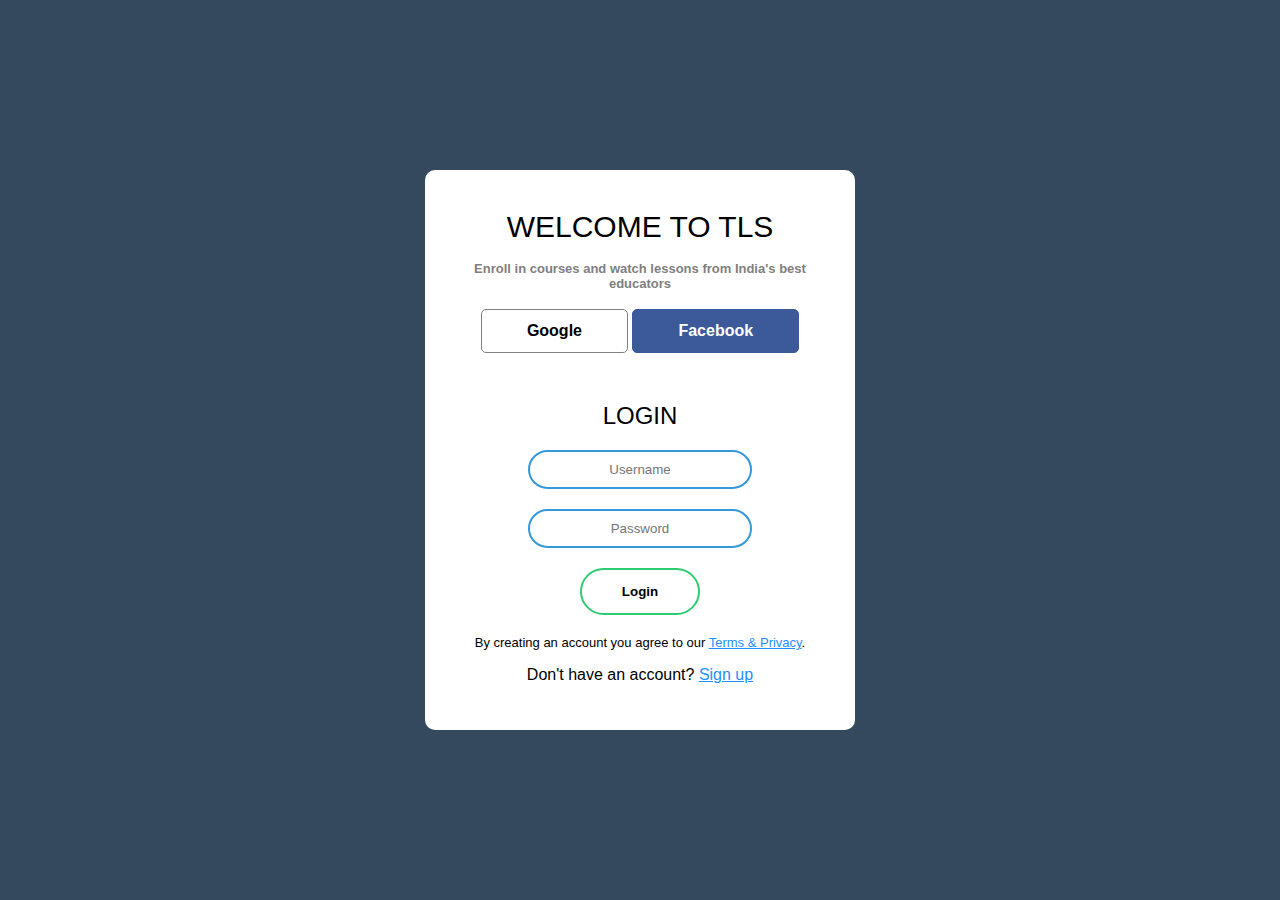
<file: loginpage/index.html>
<!DOCTYPE html>
<html lang="en" dir="ltr">

<head>
	<meta charset="utf-8">
	<meta name="viewport" content="width=device-width, initial-scale=1">
	<title>Login FORM</title>

	
	
	<link rel="stylesheet" type="text/css" href="style.css">

</head>
<body>

	<form class="box" action="index.html" method="post">
		<div class="heading"><h1>WELCOME TO TLS</h1></div>
		<h4>Enroll in courses and watch lessons from India's best educators</h4>
		<div class="btn-group">
  <button class="btn1"><span>Google</span></button>
  <button class="btn2"><span>Facebook</span></button>
</div>
		<div class="signup">
		<h2>Login</h2>
		<input type="text" name="" placeholder="Username">
		<input type="Password" name="" placeholder="Password">
		<input type="submit" name="" value="Login">
	</div>
	<p class="term">By creating an account you agree to our <a href="#" style="color:dodgerblue">Terms & Privacy</a>.</p>
	<p>Don't have an account? <a href="#" style="color:dodgerblue">Sign up</a></p>

	</form>


</body>
</html>
</file>
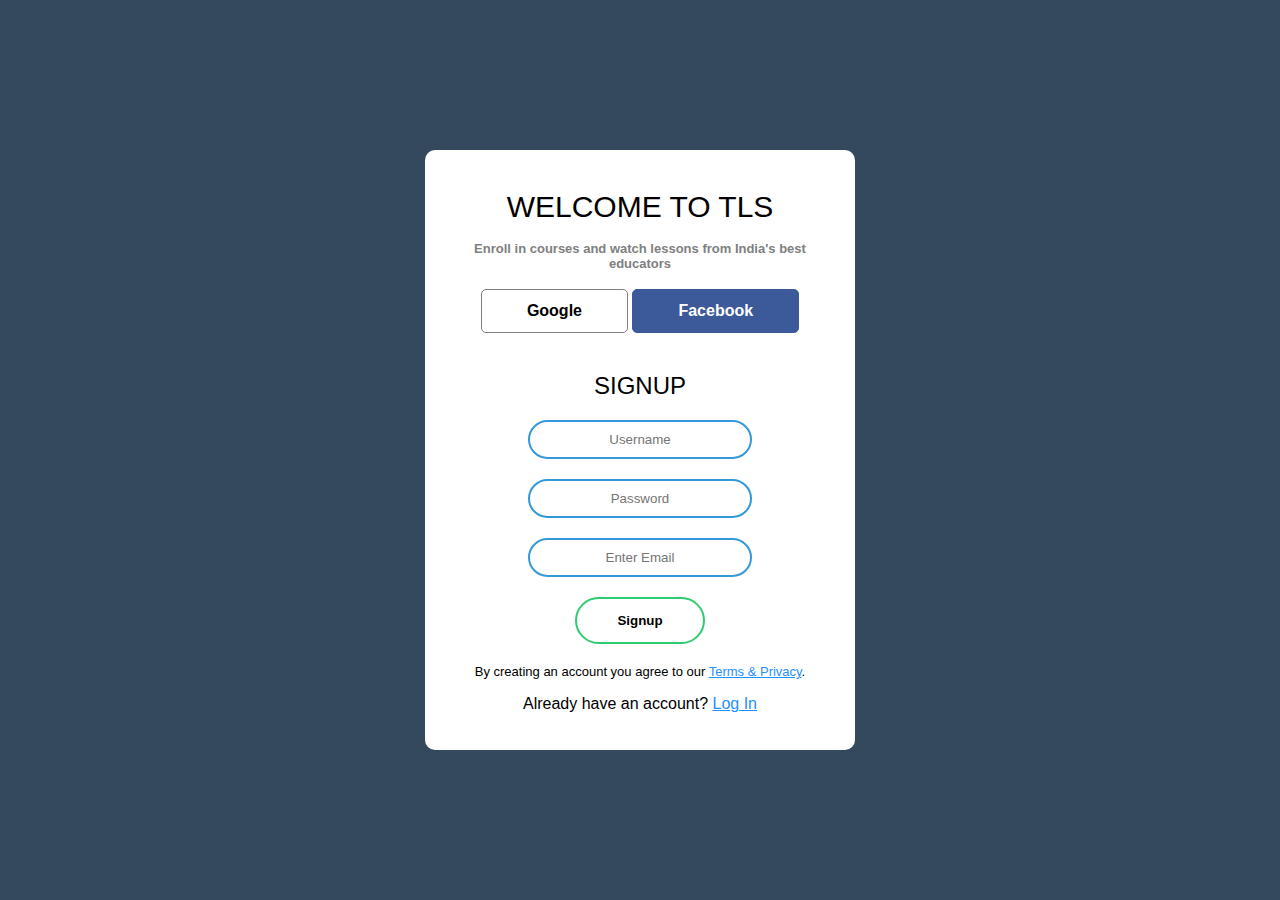
<file: signuppage/index.html>
<!DOCTYPE html>
<html lang="en" dir="ltr">

<head>
	<meta charset="utf-8">
	<meta name="viewport" content="width=device-width, initial-scale=1">
	<title>SighUp FORM</title>

	
	
	<link rel="stylesheet" type="text/css" href="style.css">

</head>
<body>

	<form class="box" action="index.html" method="post">
		<div class="heading"><h1>WELCOME TO TLS</h1></div>
		<h4>Enroll in courses and watch lessons from India's best educators</h4>
		<div class="btn-group">
  <button class="btn1"><span>Google</span></button>
  <button class="btn2"><span>Facebook</span></button>
</div>
		<div class="signup">
		<h2>Signup</h2>
		<input type="text" name="" placeholder="Username">
		<input type="Password" name="" placeholder="Password">
		<input type="Email" name="" placeholder="Enter Email">
		<input type="submit" name="" value="Signup">
	</div>
	<p class="term">By creating an account you agree to our <a href="#" style="color:dodgerblue">Terms & Privacy</a>.</p>
	<p>Already have an account? <a href="#" style="color:dodgerblue">Log In</a></p>

	</form>


</body>
</html>
</file>
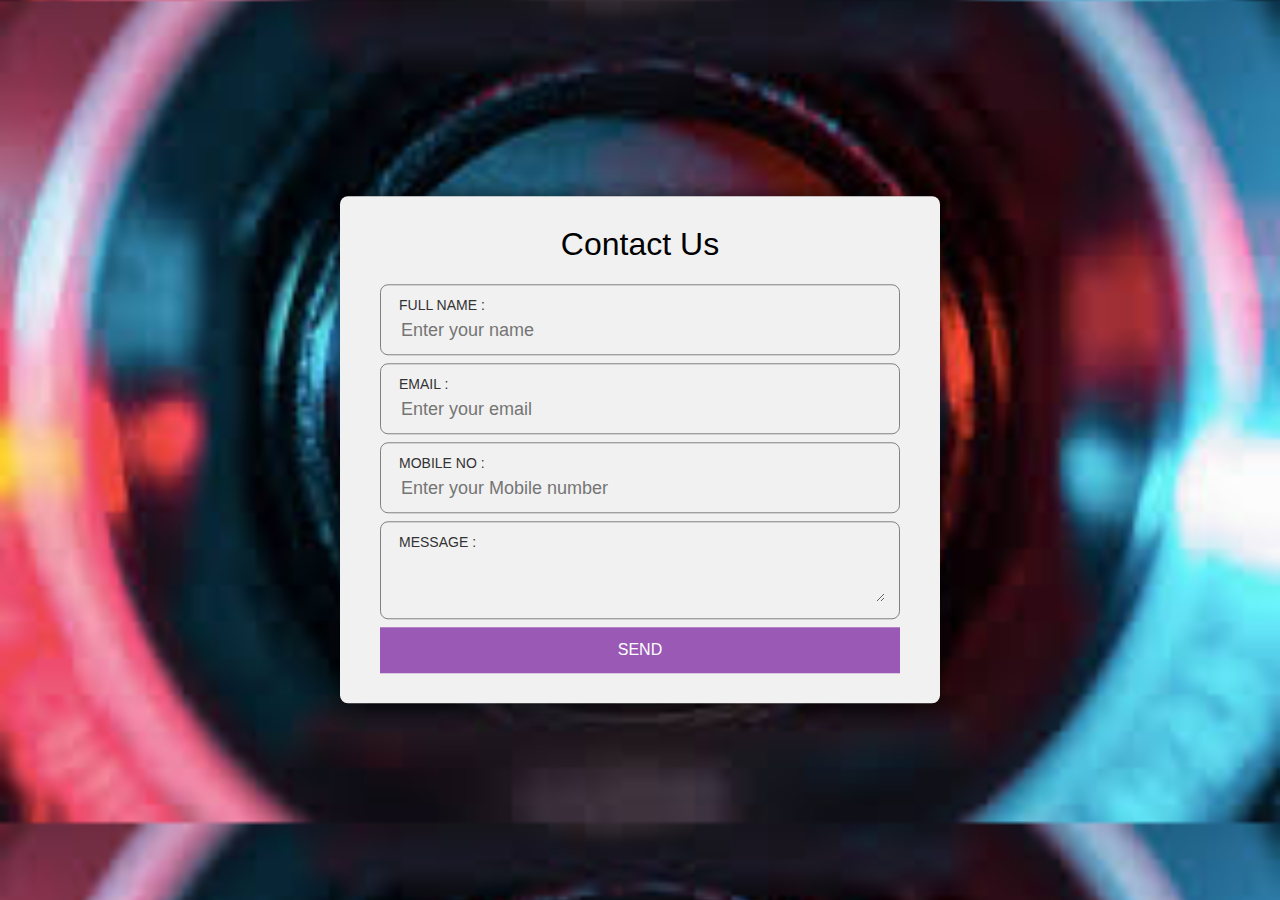
<file: contact us/contact.html>
<!DOCTYPE html>
<html>
<head>
	<meta charset="utf-8">
	<title>Online Video Tutorial </title>
	<link rel="stylesheet" type="text/css" href="style.css">
</head>
<body>

	<div class="contact-form">
	<h1>Contact Us</h1>
	<div class = "txtb">
		<label>Full Name :</label>
		<input type="text" name="" value="" placeholder="Enter your name">
	</div>

	<div class = "txtb">
		<label>Email  :</label>
		<input type="text" name="" value="" placeholder="Enter your email">
	</div>

	<div class = "txtb">
		<label>Mobile no :</label>
		<input type="text" name="" value="" placeholder="Enter your Mobile number">
	</div>

	<div class = "txtb">
		<label>Message :</label>
		<textarea></textarea>
	</div>
	<a class="btn">Send</a>

	</div>
 </body>
</html>
</file>
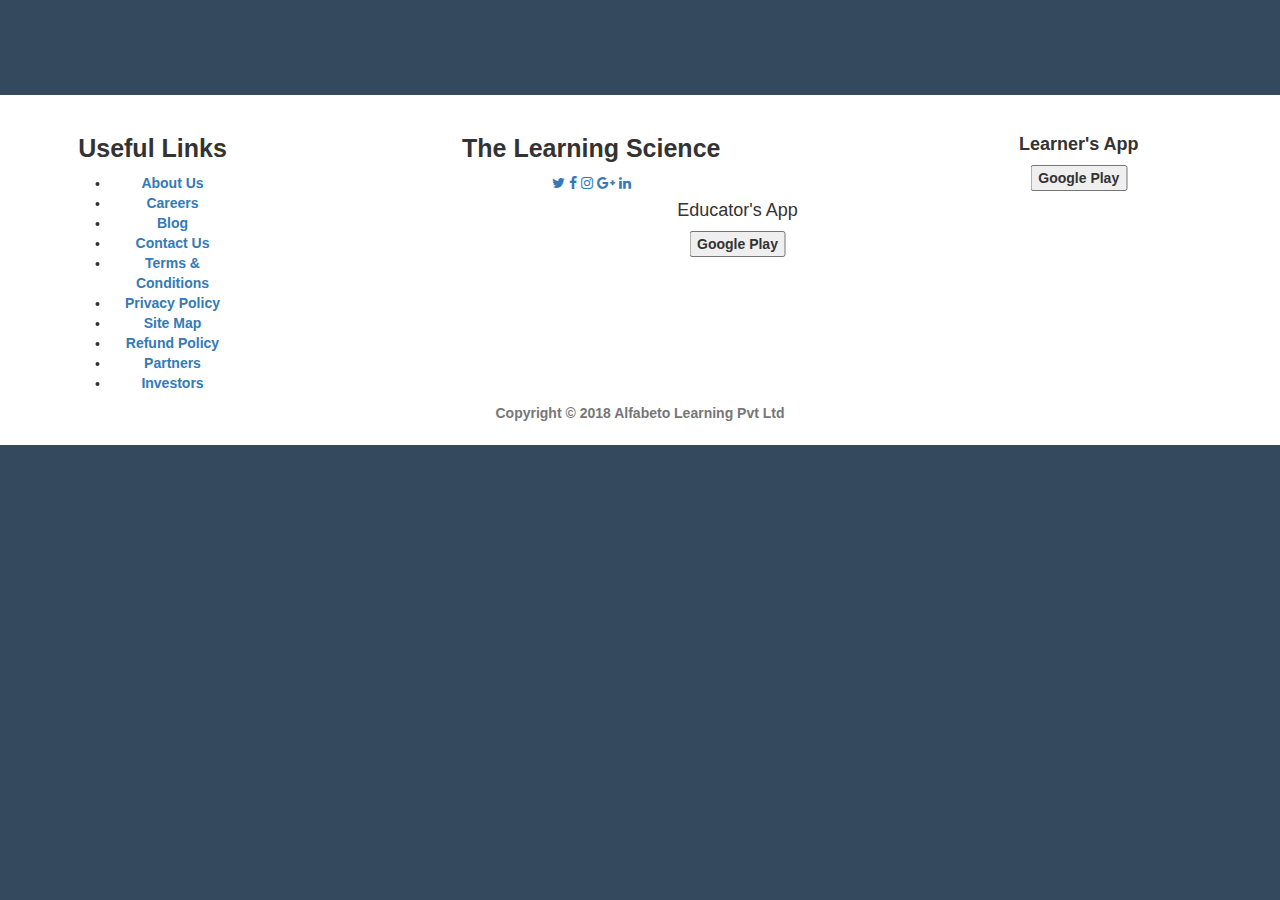
<file: footer/footer.html>
<!DOCTYPE html>
<html>
<head>
	<title></title>
	<meta charset="utf-8">
	<meta name="viewport" content="width-device-width, initial-scale-1">
	<!-- Latest compiled and minified CSS -->
<link rel="stylesheet" href="https://maxcdn.bootstrapcdn.com/bootstrap/3.3.7/css/bootstrap.min.css">
<link rel="stylesheet" type="text/css" href="https://stackpath.bootstrapcdn.com/font-awesome/4.7.0/css/font-awesome.min.css">

<script src="https://cdnjs.cloudflare.com/ajax/libs/popper.js/1.14.3/umd/popper.min.js"></script>

<!-- jQuery library -->
<script src="https://ajax.googleapis.com/ajax/libs/jquery/3.3.1/jquery.min.js"></script>

<!-- Latest compiled JavaScript -->
<script src="https://maxcdn.bootstrapcdn.com/bootstrap/3.3.7/js/bootstrap.min.js"></script>
<script src="https://maxcdn.bootstrapcdn.com/bootstrap/4.1.3/js/bootstrap.min.js"></script>

<link rel="stylesheet" type="text/css" href="style.css">

</head>
<body>
	<footer id="footer">
		<div class="footer-top">
			<div class="container">
				<div class="row">
					
					<div class="col-lg-2 col-md-6 footer-links">
						<h4 class="size"> Useful Links </h4>
						<ul>
							<li><i class="ion-ios-arrow-right"></i><a href="#">About Us</a></li>
							<li><i class="ion-ios-arrow-right"></i><a href="#">Careers</a></li>
							<li><i class="ion-ios-arrow-right"></i><a href="#">Blog</a></li>
							<li><i class="ion-ios-arrow-right"></i><a href="#">Contact Us</a></li>
							<li><i class="ion-ios-arrow-right"></i><a href="#">Terms & Conditions</a></li>
							<li><i class="ion-ios-arrow-right"></i><a href="#">Privacy Policy</a></li>
							<li><i class="ion-ios-arrow-right"></i><a href="#">Site Map</a></li>
							<li><i class="ion-ios-arrow-right"></i><a href="#">Refund Policy</a></li>
							<li><i class="ion-ios-arrow-right"></i><a href="#">Partners</a></li>
							<li><i class="ion-ios-arrow-right"></i><a href="#">Investors</a></li>
						</ul>
						
					</div>
					<div class="col-lg-7 col-md-6 footer-contact">
						<h4 class="size">The Learning Science</h4>
						<a href="#" class="twitter"><i class="fa fa-twitter"></i></a>
						<a href="#" class="facebook"><i class="fa fa-facebook"></i></a>
						<a href="#" class="instagram"><i class="fa fa-instagram"></i></a>
						<a href="#" class="google-plus"><i class="fa fa-google-plus"></i></a>
						<a href="#" class="linkedin"><i class="fa fa-linkedin"></i></a>
						
					</div>
					<div>

						<div class="link">
							<h4 style="font-weight: bold;">Learner's App</h4>
							<button>Google Play</button>
						</div>

						<div class="link2">
							<h4 >Educator's App</h4>
							<button>Google Play</button>
						</div>
					</div>	
				
					
				</div>
				
			</div>
			
		
		<div class="col-lg-12 col-md-10 footer-copyright">
		<p class="copyright text-muted">Copyright &copy; 2018 Alfabeto Learning Pvt Ltd</p>
		</div>

		</div>
	</footer>

</body>
</html>
</file>
<file: loginpage/style.css>
body{
	margin: 0px;
	padding: 0px;
	font-family: sans-serif;
	background: #34495e;
}	

.box{
	width: 350px;
	height: 480px;
	padding: 40px;
	position: absolute;
	top: 50%;
	left: 50%;
	transform: translate(-50%,-50%);
	background: #ffffff;
	text-align: center;
	border-radius: 10px;
}

.box h1{
	color: black;
	text-transform: uppercase;
	font-weight: 400;
	padding-top: 1px;
}

.box h3{
	color: black;
	text-transform: uppercase;
	font-weight: 50;
}

.box h2{
	color: black;
	text-transform: uppercase;
	font-weight: 200;
	font:bold;
}


.box input[type = "text"],.box input[type = "password"],.box input[type ="Email"]{
	border:0;
	background: none;
	display: block;
	margin: 20px auto;
	text-align: center;
	border: 2px solid #3498db;
	padding: 10px 10px;
	width: 200px;
	outline: none;
	color: black;
	border-radius: 26px;
	transition: 0.25s;
}

.signup{
	padding-top: 30px;
}


.box input[type = "text"]:focus,.box input[type = "password"]:focus,.box input[type ="Email"]:focus{
	width: 280px;
	border-color: #2ecc71;
}

.box input[type = "submit"]{
	border:0;
	background: none;
	display: block;
	margin: 20px auto;
	text-align: center;
	border: 2px solid #2ecc71;
	padding: 14px 40px;
	outline: none;
	font-weight: bold;
	color: black;
	border-radius: 24px;
	transition: 0.25s;
	cursor: pointer;
}

.box input[type = "submit"]:hover{
	background: #2ecc71;
}

.heading h1{
	margin: 0px;
	padding-top: 0px;
	font-size: 30px;
	font:bold;
}

.box h4{
	font-size: 13px;
	font:bold;
	color: #808080;
}

.btn1{
	text-align: center;
	border: 1px solid #808080;
	padding: 12px 45px;
	outline: none;
	font-weight: bold;
	font-size: 16px;
	color: black;
	border-radius: 5px;
	background-color: white;
	cursor: pointer;
}

.btn2{
	text-align: center;
	border: 1px solid #3C5A99;
	padding: 12px 45px;
	outline: none;
	color: white;
	font-weight: bold;
	font-size: 16px;
	border-radius: 5px;
	background-color: #3C5A99;
}

.btn1 span {
  cursor: pointer;
  display: inline-block;
  position: relative;
  transition: 0.5s;
}

.btn1 span:after {
  content: '\00bb';
  position: absolute;
  opacity: 0;
  top: 0;
  right: -20px;
  transition: 0.5s;
}



.btn1:hover span {
  padding-right: 25px;
}

.btn1:hover span:after {
  opacity: 1;
  right: 0;
}


.btn2 span {
  cursor: pointer;
  display: inline-block;
  position: relative;
  transition: 0.5s;
}

.btn2 span:after {
  content: '\00bb';
  position: absolute;
  opacity: 0;
  top: 0;
  right: -20px;
  transition: 0.5s;
}



.btn2:hover span {
  padding-right: 25px;
}

.btn2:hover span:after {
  opacity: 1;
  right: 0;
}

.term{
	font-size: 13px;
}
</file>
<file: signuppage/style.css>
body{
	margin: 0px;
	padding: 0px;
	font-family: sans-serif;
	background: #34495e;
}	

.box{
	width: 350px;
	height: 520px;
	padding: 40px;
	position: absolute;
	top: 50%;
	left: 50%;
	transform: translate(-50%,-50%);
	background: #ffffff;
	text-align: center;
	border-radius: 10px;
}

.box h1{
	color: black;
	text-transform: uppercase;
	font-weight: 400;
	padding-top: 1px;
}

.box h3{
	color: black;
	text-transform: uppercase;
	font-weight: 50;
}

.box h2{
	color: black;
	text-transform: uppercase;
	font-weight: 200;
	font:bold;
}


.box input[type = "text"],.box input[type = "password"],.box input[type ="Email"]{
	border:0;
	background: none;
	display: block;
	margin: 20px auto;
	text-align: center;
	border: 2px solid #3498db;
	padding: 10px 10px;
	width: 200px;
	outline: none;
	color: black;
	border-radius: 26px;
	transition: 0.25s;
}

.signup{
	padding-top: 20px;
}


.box input[type = "text"]:focus,.box input[type = "password"]:focus,.box input[type ="Email"]:focus{
	width: 280px;
	border-color: #2ecc71;
}

.box input[type = "submit"]{
	border:0;
	background: none;
	display: block;
	margin: 20px auto;
	text-align: center;
	border: 2px solid #2ecc71;
	padding: 14px 40px;
	outline: none;
	font-weight: bold;
	color: black;
	border-radius: 24px;
	transition: 0.25s;
	cursor: pointer;
}

.box input[type = "submit"]:hover{
	background: #2ecc71;
}

.heading h1{
	margin: 0px;
	padding-top: 0px;
	font-size: 30px;
	font:bold;
}

.box h4{
	font-size: 13px;
	font:bold;
	color: #808080;
}

.btn1{
	text-align: center;
	border: 1px solid #808080;
	padding: 12px 45px;
	outline: none;
	font-weight: bold;
	font-size: 16px;
	color: black;
	border-radius: 5px;
	background-color: white;
	cursor: pointer;
}

.btn2{
	text-align: center;
	border: 1px solid #3C5A99;
	padding: 12px 45px;
	outline: none;
	color: white;
	font-weight: bold;
	font-size: 16px;
	border-radius: 5px;
	background-color: #3C5A99;
}

.btn1 span {
  cursor: pointer;
  display: inline-block;
  position: relative;
  transition: 0.5s;
}

.btn1 span:after {
  content: '\00bb';
  position: absolute;
  opacity: 0;
  top: 0;
  right: -20px;
  transition: 0.5s;
}



.btn1:hover span {
  padding-right: 25px;
}

.btn1:hover span:after {
  opacity: 1;
  right: 0;
}


.btn2 span {
  cursor: pointer;
  display: inline-block;
  position: relative;
  transition: 0.5s;
}

.btn2 span:after {
  content: '\00bb';
  position: absolute;
  opacity: 0;
  top: 0;
  right: -20px;
  transition: 0.5s;
}



.btn2:hover span {
  padding-right: 25px;
}

.btn2:hover span:after {
  opacity: 1;
  right: 0;
}

.term{
	font-size: 13px;
}
</file>
<file: contact us/style.css>
body{
	margin: 0;
	padding: 0;
	background: url("background-image.jpg");
	background-size: cover;
}

.contact-form{
	width: 85%;
	max-width: 600px;
	background: #f1f1f1;
	position: absolute;
	top: 50%;
	left: 50%;
	transform: translate(-50%, -50%);
	padding: 30px 40px;
	box-sizing: border-box;
	border-radius: 8px;
	text-align: center;
	box-shadow: 0 0 20px #000000b3;
	font-family: "Montserrat", sans-serif;
}

.contact-form h1{
	margin-top: 0;
	font-weight: 200;
}

.txtb{
	border:1px solid gray;
	margin: 8px 0;
	padding: 12px 18px;
	border-radius: 8px;
}

.txtb label{
	display: block;
	text-align: left;
	color: #333;
	text-transform: uppercase;
	font-size: 14px;
}

.txtb input, .txtb textarea {
	width: 100%;
	border: none;
	background: none;
	outline: none;
	font-size: 18px;
	margin-top: 6px;

}

.btn{
	display: block;
	background: #9b59b6;
	padding: 14px 0;
	color: white;
	text-transform: uppercase;
	cursor: pointer;
	margin-top: 8px;
	width: 100%;
}
</file>
<file: footer/style.css>
body{
	margin: 0px;
	padding: 0px;
	font-family: sans-serif;
	background: #34495e;
}	

.footer-top{
	width: 1365px;
	height: 350px;
	padding: 30px;
	position: absolute;
	top: 30%;
	left: 50%;
	transform: translate(-50%,-50%);
	background: #ffffff;
	text-align: center;
	border-radius: 10px;
    font-weight: bold; 
}

.size {
	font-weight: bold;
	font-size: 25px;
}
</file>
